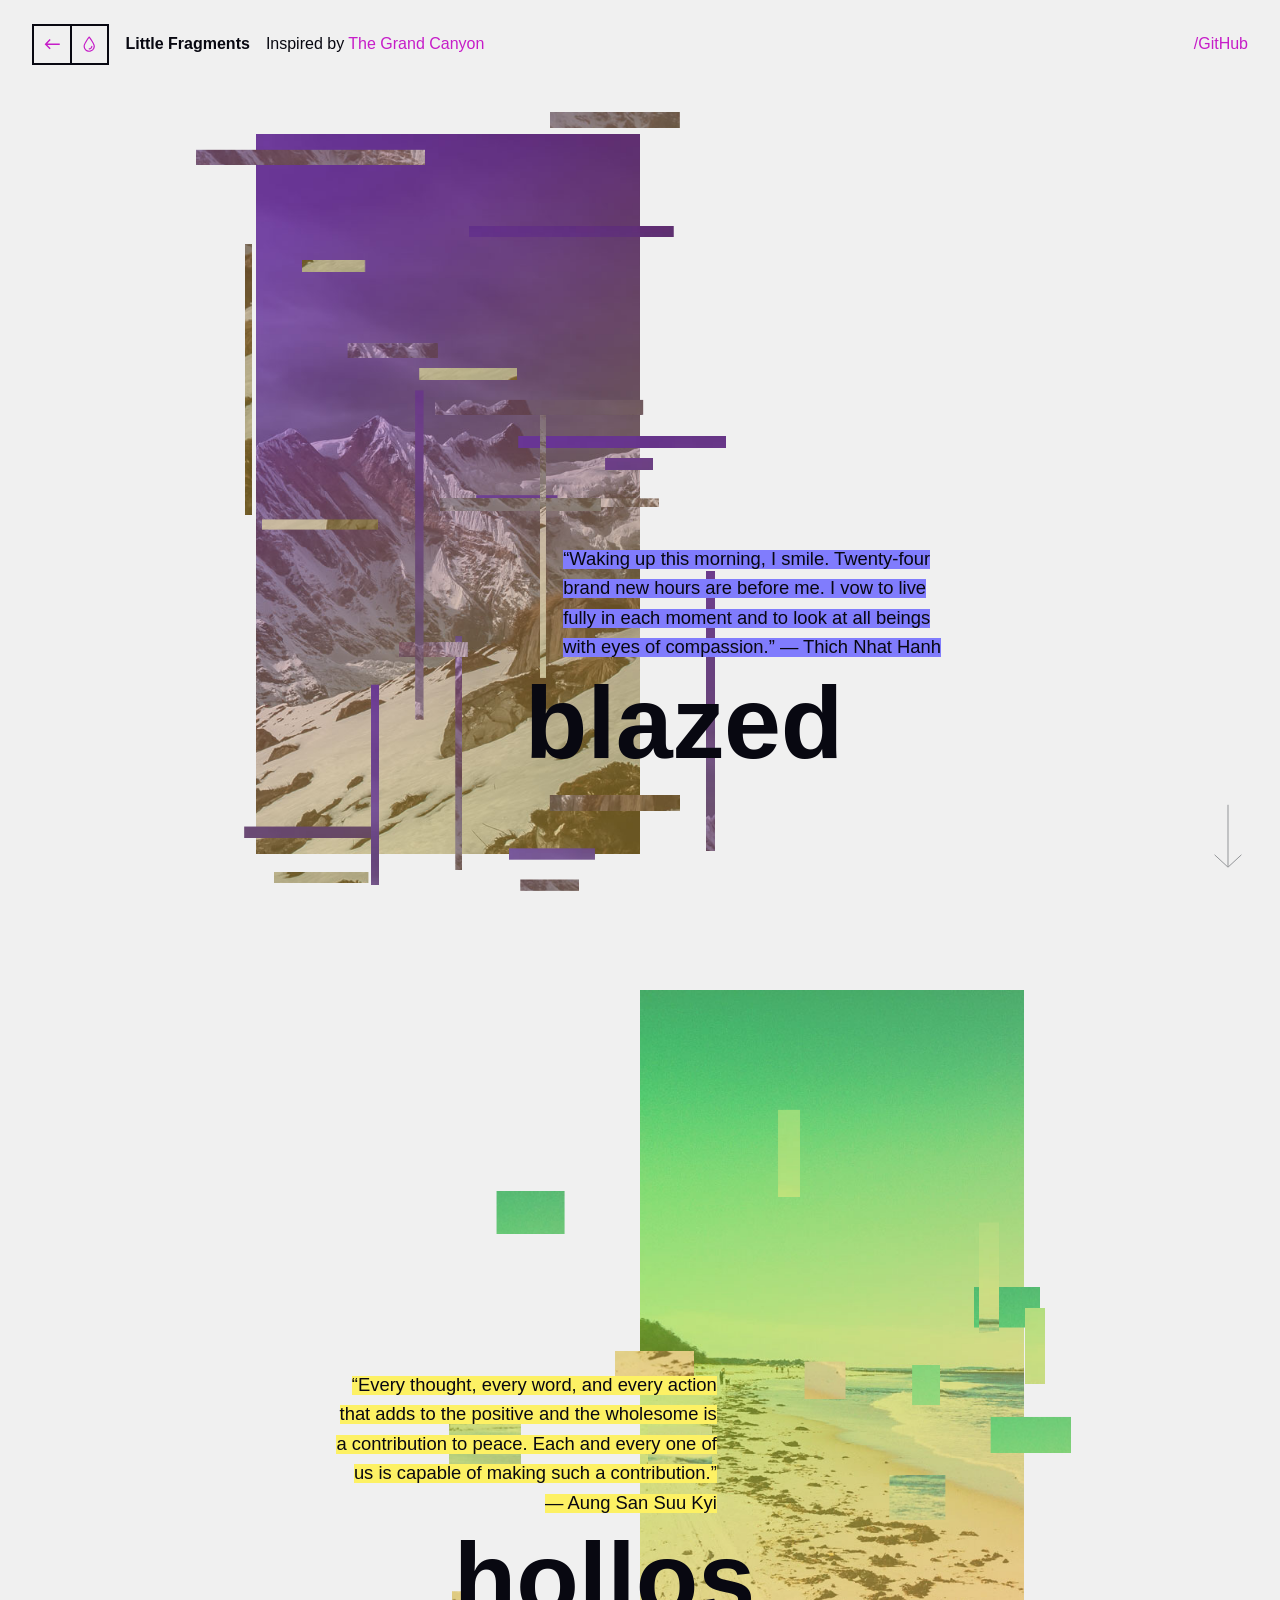
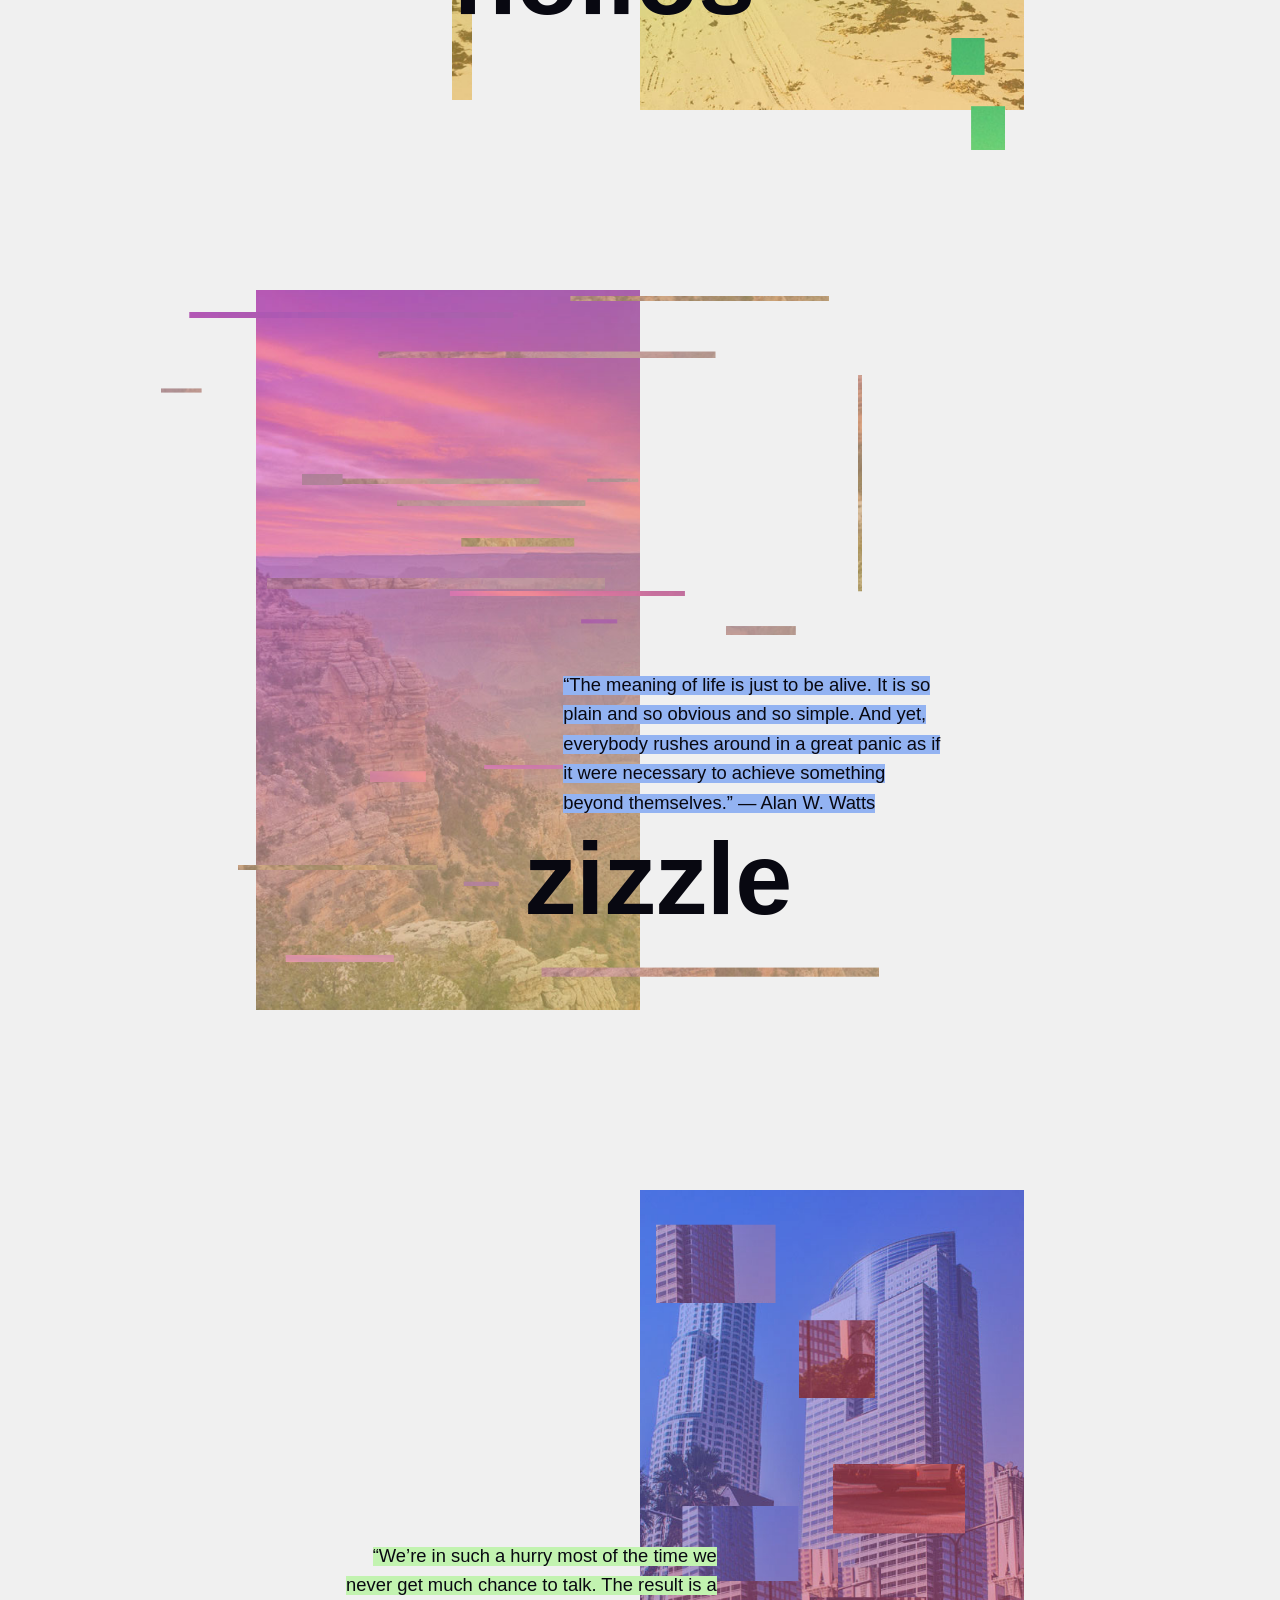
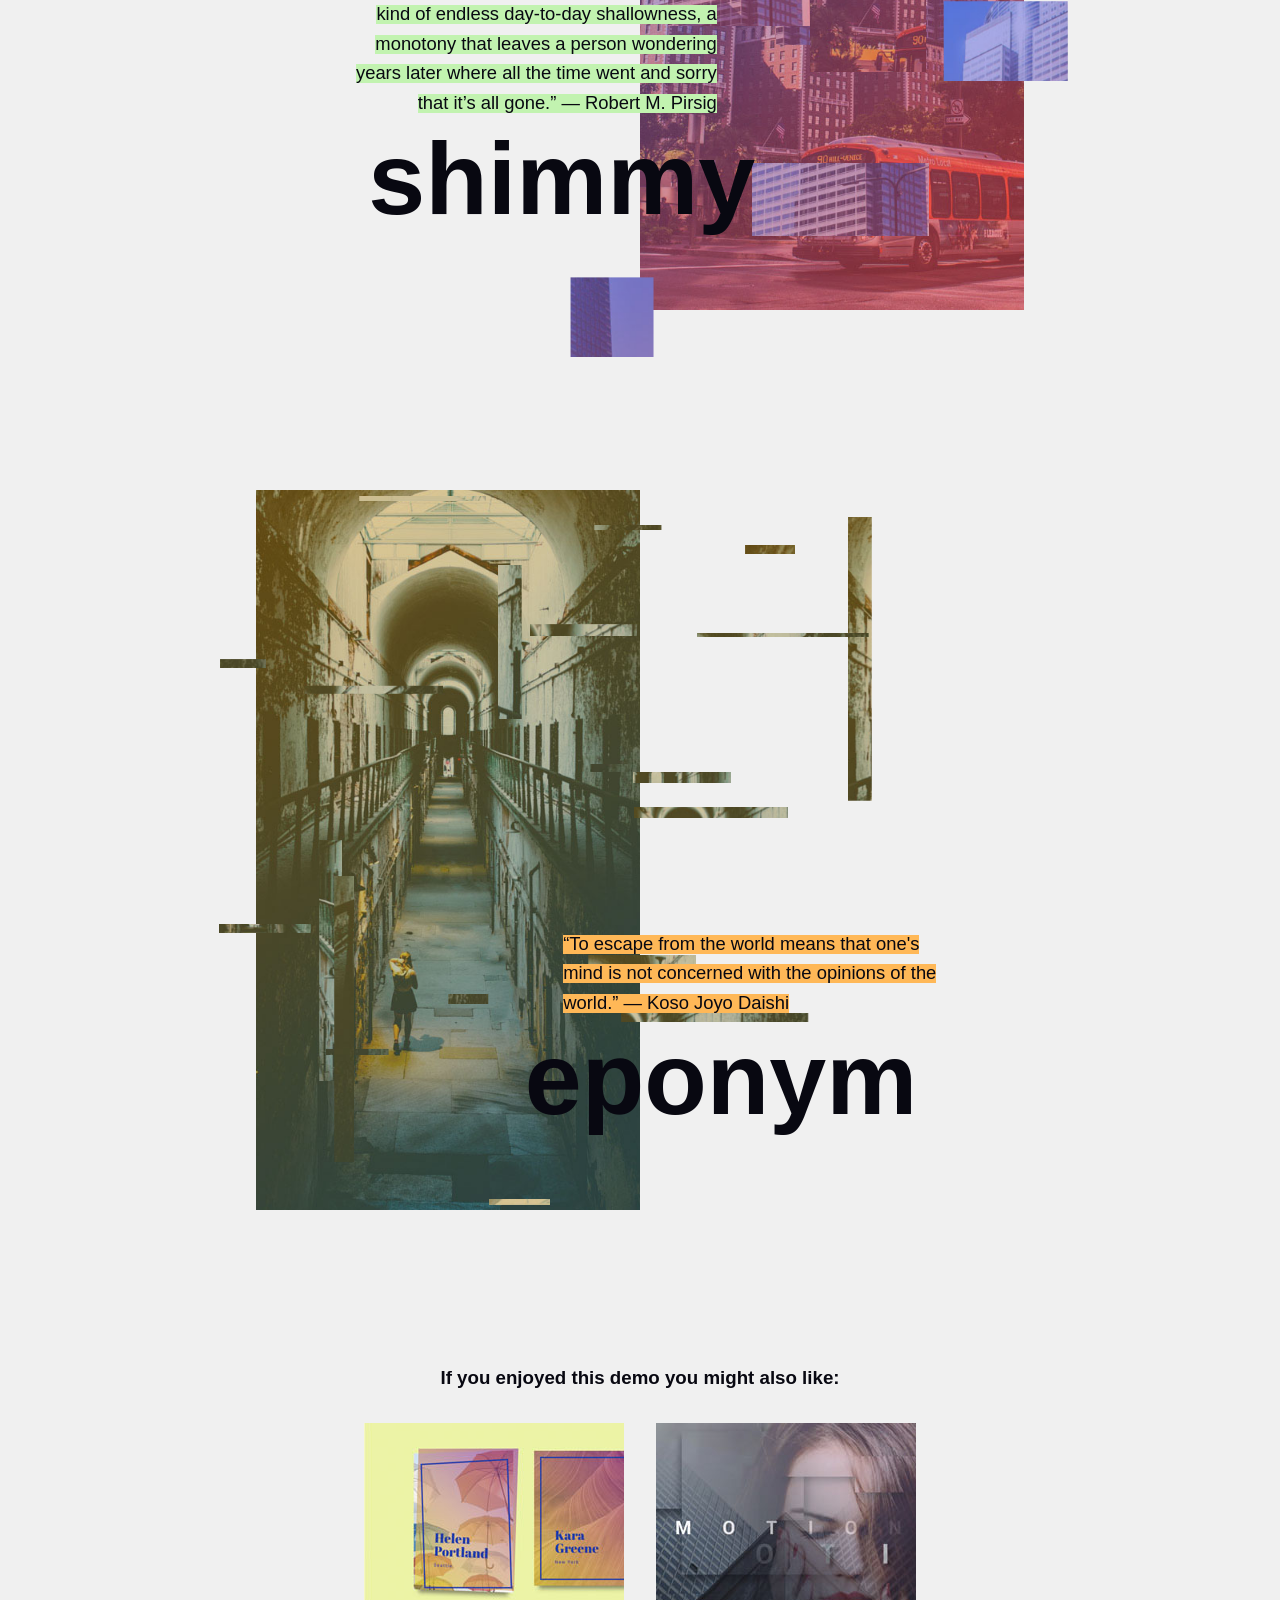
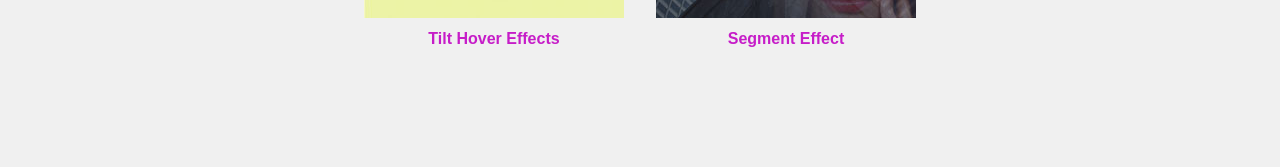
<file: LittleFragments/index.html>
<!DOCTYPE html>
<html lang="en" class="no-js">
	<head>
		<meta charset="UTF-8" />
		<meta name="viewport" content="width=device-width, initial-scale=1">
		<title>Little Fragments | Codrops</title>
		<meta name="description" content="Demo of the tutorial on how to create a simple image poster effect with little image fragments" />
		<meta name="keywords" content="effect, web design, javascript, css, poster, cut, fragment, parallax" />
		<meta name="author" content="Codrops" />
		<link rel="shortcut icon" href="favicon.ico">
		<link href="https://fonts.googleapis.com/css?family=Inconsolata:400,700" rel="stylesheet">
		<link rel="stylesheet" type="text/css" href="css/normalize.css" />
		<link rel="stylesheet" type="text/css" href="css/fragments.css" />
		<link rel="stylesheet" type="text/css" href="css/demo.css" />
		<script>document.documentElement.className = 'js';</script>
	</head>
	<body class="loading">
		<svg class="hidden">
			<symbol id="icon-arrow" viewBox="0 0 24 24">
				<title>arrow</title>
				<polygon points="6.3,12.8 20.9,12.8 20.9,11.2 6.3,11.2 10.2,7.2 9,6 3.1,12 9,18 10.2,16.8 "/>
			</symbol>
			<symbol id="icon-drop" viewBox="0 0 24 24">
				<title>drop</title>
				<path d="M12,21c-3.6,0-6.6-3-6.6-6.6C5.4,11,10.8,4,11.4,3.2C11.6,3.1,11.8,3,12,3s0.4,0.1,0.6,0.3c0.6,0.8,6.1,7.8,6.1,11.2C18.6,18.1,15.6,21,12,21zM12,4.8c-1.8,2.4-5.2,7.4-5.2,9.6c0,2.9,2.3,5.2,5.2,5.2s5.2-2.3,5.2-5.2C17.2,12.2,13.8,7.3,12,4.8z"/><path d="M12,18.2c-0.4,0-0.7-0.3-0.7-0.7s0.3-0.7,0.7-0.7c1.3,0,2.4-1.1,2.4-2.4c0-0.4,0.3-0.7,0.7-0.7c0.4,0,0.7,0.3,0.7,0.7C15.8,16.5,14.1,18.2,12,18.2z"/>
			</symbol>
		</svg>
		<main>
			<section class="section section--intro">
				<header class="codrops-header">
					<div class="codrops-links">
						<a class="codrops-icon codrops-icon--prev" href="https://tympanus.net/Development/MirrorEffect/" title="Previous Demo"><svg class="icon icon--arrow"><use xlink:href="#icon-arrow"></use></svg></a>
						<a class="codrops-icon codrops-icon--drop" href="https://tympanus.net/codrops/?p=29649" title="Back to the article"><svg class="icon icon--drop"><use xlink:href="#icon-drop"></use></svg></a>
					</div>
					<h1 class="codrops-header__title">Little Fragments</h1>
					<p class="codrops-header__tagline">Inspired by <a href="http://monstersareafraid.tumblr.com/post/115142712223/the-grand-canyon">The Grand Canyon</a></p>
					<a class="github" href="https://github.com/codrops/LittleFragments/">/GitHub</a>
				</header>
				<div class="content">
					<div id="frag-1" class="fragment-wrap" style="background-image: url(img/5.jpg)"></div>
					<h2 class="title">blazed</h2>
					<p class="text"><span class="deco-bg deco-bg--color-1">“Waking up this morning, I smile. Twenty-four brand new hours are before me. I vow to live fully in each moment and to look at all beings with eyes of compassion.” ― Thich Nhat Hanh</span></p>
				</div>
			</section><!-- /intro -->
			<section class="section section--flow">
				<div class="content">
					<div id="frag-2" class="fragment-wrap fragment-wrap--right" style="background-image: url(img/4.jpg)"></div>
					<h2 class="title title--left">hollos</h2>
					<p class="text text--left"><span class="deco-bg deco-bg--color-2">“Every thought, every word, and every action that adds to the positive and the wholesome is a contribution to peace. Each and every one of us is capable of making such a contribution.” ― Aung San Suu Kyi</span></p>
				</div>
			</section>
			<section class="section section--flow">
				<div class="content">
					<div id="frag-3" class="fragment-wrap" style="background-image: url(img/1.jpg)"></div>
					<h2 class="title">zizzle</h2>
					<p class="text"><span class="deco-bg deco-bg--color-3">“The meaning of life is just to be alive. It is so plain and so obvious and so simple. And yet, everybody rushes around in a great panic as if it were necessary to achieve something beyond themselves.” ― Alan W. Watts</span></p>
				</div>
			</section>
			<section class="section section--flow">
				<div class="content">
					<div id="frag-4" class="fragment-wrap fragment-wrap--right" style="background-image: url(img/3.jpg)"></div>
					<h2 class="title title--left">shimmy</h2>
					<p class="text text--left"><span class="deco-bg deco-bg--color-4">“We’re in such a hurry most of the time we never get much chance to talk. The result is a kind of endless day-to-day shallowness, a monotony that leaves a person wondering years later where all the time went and sorry that it’s all gone.” — Robert M. Pirsig</span></p>
				</div>
			</section>
			<section class="section section--flow">
				<div class="content">
					<div id="frag-5" class="fragment-wrap" style="background-image: url(img/2.jpg)"></div>
					<h2 class="title">eponym</h2>
					<p class="text"><span class="deco-bg deco-bg--color-5">“To escape from the world means that one's mind is not concerned with the opinions of the world.” ― Koso Joyo Daishi</span></p>
				</div>
			</section>
			<section class="section section--related">
				<h3 class="section__heading">If you enjoyed this demo you might also like:</h3>
				<a class="media-item" href="http://tympanus.net/Development/TiltHoverEffects/">
					<img class="media-item__img" src="img/related/TiltHoverEffect.jpg">
					<h3 class="media-item__title">Tilt Hover Effects</h3>
				</a>
				<a class="media-item" href="http://tympanus.net/Development/SegmentEffect/">
					<img class="media-item__img" src="img/related/SegmentEffect.jpg">
					<h3 class="media-item__title">Segment Effect</h3>
				</a>
			</section>
		</main>
		<script src="js/imagesloaded.pkgd.min.js"></script>
		<script src="js/main.js"></script>
		<script>
			(function() {
				imagesLoaded(document.querySelectorAll('.fragment-wrap'), { background: true }, function() {
					document.body.classList.remove('loading');
					new FragmentsFx(document.getElementById('frag-1'));
					new FragmentsFx(document.getElementById('frag-2'), {
						fragments: 15,
						boundaries: {x1: 200, x2: 100, y1: 10, y2: 50},
						randomIntervals: {
							top: {min: 0,max: 90},
							left: {min: 0,max: 90},
							dimension: {
								width: {min: 5,max: 20, fixedHeight: 5},
								height: {min: 10,max: 100, fixedWidth: 5}
							}
						}
					});
					new FragmentsFx(document.getElementById('frag-3'), {
						fragments: 20,
						boundaries: {x1: 100, x2: 300, y1: 0, y2: 0},
						randomIntervals: {
							top: {min: 0,max: 90},
							left: {min: 0,max: 90},
							dimension: {
								width: {min: 50,max: 100, fixedHeight: 0.5},
								height: {min: 50,max: 100, fixedWidth: 0.5}
							}
						}
					});
					new FragmentsFx(document.getElementById('frag-4'), {
						fragments: 10,
						boundaries: {x1: 250, x2: 75, y1: 50, y2: 50},
						randomIntervals: {
							top: {min: 0,max: 90},
							left: {min: 0,max: 90},
							dimension: {
								width: {min: 30,max: 50, fixedHeight: 10},
								height: {min: 30,max: 50, fixedWidth: 10}
							}
						},
						parallax: true
					});
					new FragmentsFx(document.getElementById('frag-5'), {
						fragments: 20,
						boundaries: {x1: 50, x2: 300, y1: 0, y2: 0},
						randomIntervals: {
							top: {min: 0,max: 40},
							left: {min: 0,max: 90},
							dimension: {
								width: {min: 10,max: 50, fixedHeight: 0.5},
								height: {min: 5,max: 10, fixedWidth: 5}
							}
						},
						parallax: true,
						randomParallax: {min: 30, max: 300}
					});
				});
			})();
		</script>
	</body>
</html>
</file>
<file: LittleFragments/css/fragments.css>
.fragment-wrap {
	width: 30vw;
	height: 80vh;
	max-width: 800px;
	max-height: 1000px;
	min-height: 550px;
	position: relative;
	margin: 0 30vw 0 0;
}

.fragment-wrap--right {
	margin: 0 0 0 30vw;
}

.fragment,
.fragment__piece {
	position: absolute;
	width: 100%;
	height: 100%;
	top: 0;
	left: 0;
	pointer-events: none;
}

.fragment {
	transition: transform 0.2s ease-out;
}

.fragment-wrap,
.fragment__piece {
	background-size: cover;
	background-repeat: no-repeat;
	background-position: 50% 0%;
}
</file>
<file: LittleFragments/css/demo.css>
*,
*::after,
*::before {
	box-sizing: border-box;
}

body {
	font-family: 'Open Sans', sans-serif;
	color: #080811;
	background: #f0f0f0;
}

a {
	text-decoration: none;
	color: #c61dc8;
	outline: none;
}

a:hover,
a:focus {
	color: #333;
	text-decoration: underline;
}

.hidden {
	position: absolute;
	overflow: hidden;
	width: 0;
	height: 0;
	pointer-events: none;
}


/* Icons */

.icon {
	display: block;
	width: 1.5em;
	height: 1.5em;
	margin: 0 auto;
	fill: currentColor;
}


/* Page Loader */

.js .loading::before {
	content: '';
	position: fixed;
	z-index: 100;
	top: 0;
	left: 0;
	width: 100%;
	height: 100%;
	background: #f0f0f0;
}

.js .loading::after {
	content: '';
	position: fixed;
	z-index: 10000;
	top: 50%;
	left: 50%;
	width: 30px;
	height: 70px;
	margin: -35px 0 0 -15px;
	pointer-events: none;
	border: 3px solid #c61dc8;
	-webkit-animation: loaderAnim 0.8s ease-out infinite alternate forwards;
	animation: loaderAnim 0.8s ease-out infinite alternate forwards;
}

@-webkit-keyframes loaderAnim {
	to {
		-webkit-transform: translate3d(0, -100px, 0);
		transform: translate3d(0, -100px, 0);
	}
}

@keyframes loaderAnim {
	to {
		-webkit-transform: translate3d(0, -100px, 0);
		transform: translate3d(0, -100px, 0);
	}
}

.section {
	position: relative;
	display: -webkit-box;
	display: -ms-flexbox;
	display: flex;
	-webkit-box-orient: vertical;
	-webkit-box-direction: normal;
	-ms-flex-direction: column;
	flex-direction: column;
}

.section--intro {
	background: url(../img/arrow.svg) no-repeat calc(100% - 2em) calc(100% - 1.5em);
	background-size: 40px;
	min-height: 100vh;
}

.section--flow {
	padding: 3em 0;
	min-height: 100vh;
}

.section--related {
	padding: 3em 1em;
	font-weight: bold;
	text-align: center;
	-webkit-box-orient: horizontal;
	-webkit-box-direction: normal;
	-ms-flex-direction: row;
	flex-direction: row;
	-ms-flex-wrap: wrap;
	flex-wrap: wrap;
	-webkit-box-pack: center;
	-ms-flex-pack: center;
	justify-content: center;
}

.section__heading {
	width: 100%;
}

.media-item {
	display: inline-block;
	padding: 1em;
	vertical-align: top;
}

.media-item__img {
	max-width: 100%;
}

.media-item:hover .media-item__img,
.media-item:focus .media-item__img {
	border-top: 2px solid currentColor;
}

.media-item__title {
	font-size: 1em;
	margin: 0;
	padding: 0.5em;
}


/* Header */

.codrops-header {
	position: relative;
	display: -webkit-box;
	display: -ms-flexbox;
	display: flex;
	-webkit-box-orient: horizontal;
	-webkit-box-direction: normal;
	-ms-flex-direction: row;
	flex-direction: row;
	-ms-flex-wrap: wrap;
	flex-wrap: wrap;
	-webkit-box-align: center;
	-ms-flex-align: center;
	align-items: center;
	width: 100%;
	padding: 1.5em 2em;
	-webkit-box-flex: 0;
	-ms-flex: none;
	flex: none;
	z-index: 10;
}

.codrops-header__title {
	font-size: 1em;
	margin: 0;
	padding: 0 1em;
}

.codrops-header__tagline {
	margin: 0;
}


/* Top Navigation Style */

.codrops-links {
	position: relative;
	display: -webkit-box;
	display: -ms-flexbox;
	display: flex;
	-webkit-box-pack: center;
	-ms-flex-pack: center;
	justify-content: center;
	text-align: center;
	white-space: nowrap;
	font-size: 0.85em;
	border: 2px solid;
}

.codrops-links::after {
	content: '';
	height: 100%;
	width: 2px;
	background: currentColor;
	position: absolute;
	left: 50%;
	margin-left: -1px;
	top: 0;
}

.codrops-icon {
	pointer-events: visible;
	display: inline-block;
	padding: 0.6em;
}

.github {
	margin: 0 0 0 auto;
}


/* Content */

.content {
	margin: auto;
	max-width: 1200px;
	min-height: 600px;
	display: -webkit-box;
	display: -ms-flexbox;
	display: flex;
	-ms-flex-wrap: wrap;
	flex-wrap: wrap;
	-webkit-box-flex: 0;
	-ms-flex: none;
	-webkit-box-pack: center;
	-ms-flex-pack: center;
	justify-content: center;
	flex: none;
	position: relative;
}

.title {
	position: absolute;
	font-size: 8vw;
	margin: 0;
	pointer-events: none;
	bottom: 10%;
	left: 35%;
}

.title--left {
	left: auto;
	right: 35%;
}

.text {
	font-size: 1.15em;
	position: absolute;
	width: 50%;
	bottom: calc(10% + 8vw);
	left: 40%;
	pointer-events: none;
}

.text--left {
	left: 10%;
	text-align: right;
}

.deco-bg {
	line-height: 1.6;
}

.deco-bg--color-1 {
	background: -webkit-linear-gradient(bottom, #807cfd 90%, transparent 90%, transparent);
	background: linear-gradient(to top, #807cfd 90%, transparent 90%, transparent);
}

.deco-bg--color-2 {
	background: -webkit-linear-gradient(bottom, #fdf164 90%, transparent 90%, transparent);
	background: linear-gradient(to top, #fdf164 90%, transparent 90%, transparent);
}

.deco-bg--color-3 {
	background: -webkit-linear-gradient(bottom, #93b3f2 90%, transparent 90%, transparent);
	background: linear-gradient(to top, #93b3f2 90%, transparent 90%, transparent);
}

.deco-bg--color-4 {
	background: -webkit-linear-gradient(bottom, #c2f3b0 90%, transparent 90%, transparent);
	background: linear-gradient(to top, #c2f3b0 90%, transparent 90%, transparent);
}

.deco-bg--color-5 {
	background: -webkit-linear-gradient(bottom, #ffb857 90%, transparent 90%, transparent);
	background: linear-gradient(to top, #ffb857 90%, transparent 90%, transparent);
}


/* Adjust the layout for smaller screens */

@media screen and (max-width: 50em) {
	.codrops-header__tagline,
	.github {
		margin: 1em 0 0;
		width: 100%;
	}
	.fragment-wrap {
		width: 80vw;
		margin: 0;
	}
	.fragment-wrap--right {
		margin: 0;
	}
	.text {
		width: 80%;
		left: 10%;
		bottom: auto;
		top: 10%;
	}
	.title {
		font-size: 16vw;
	}
}
</file>
